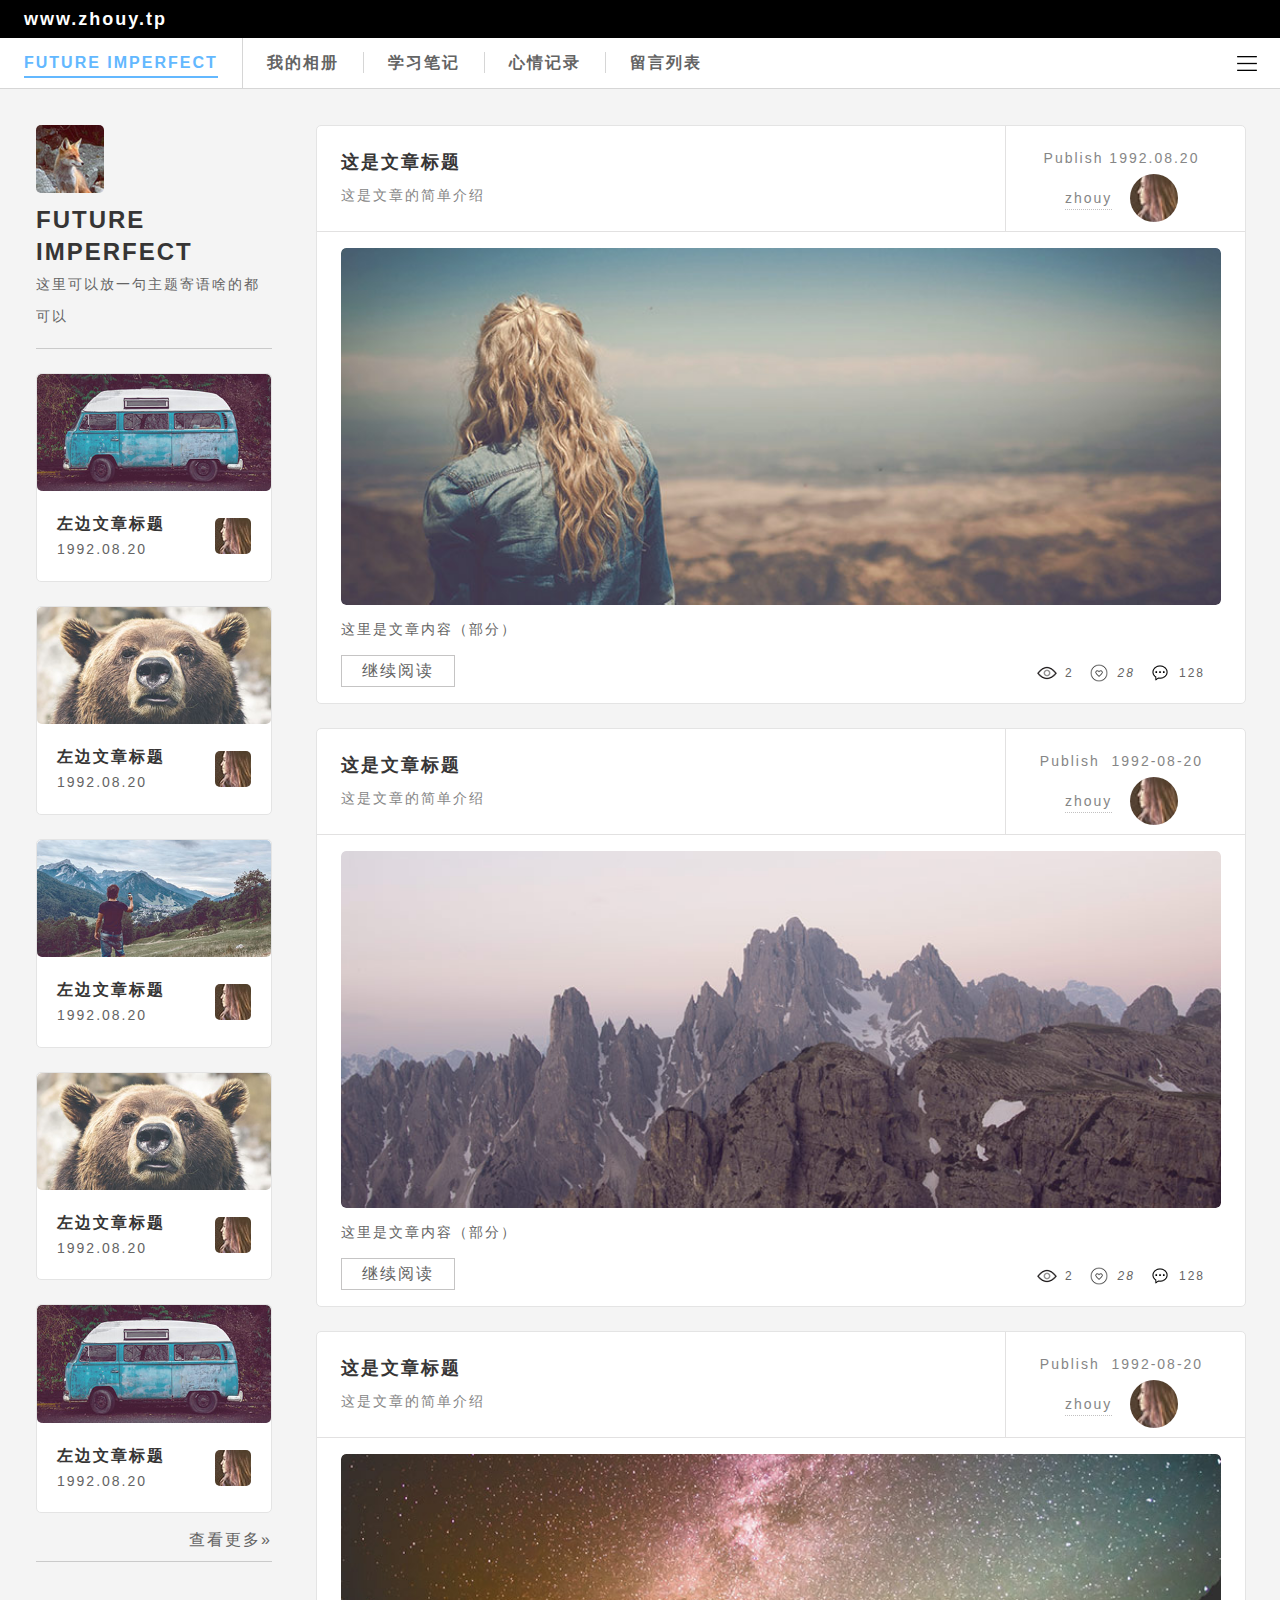
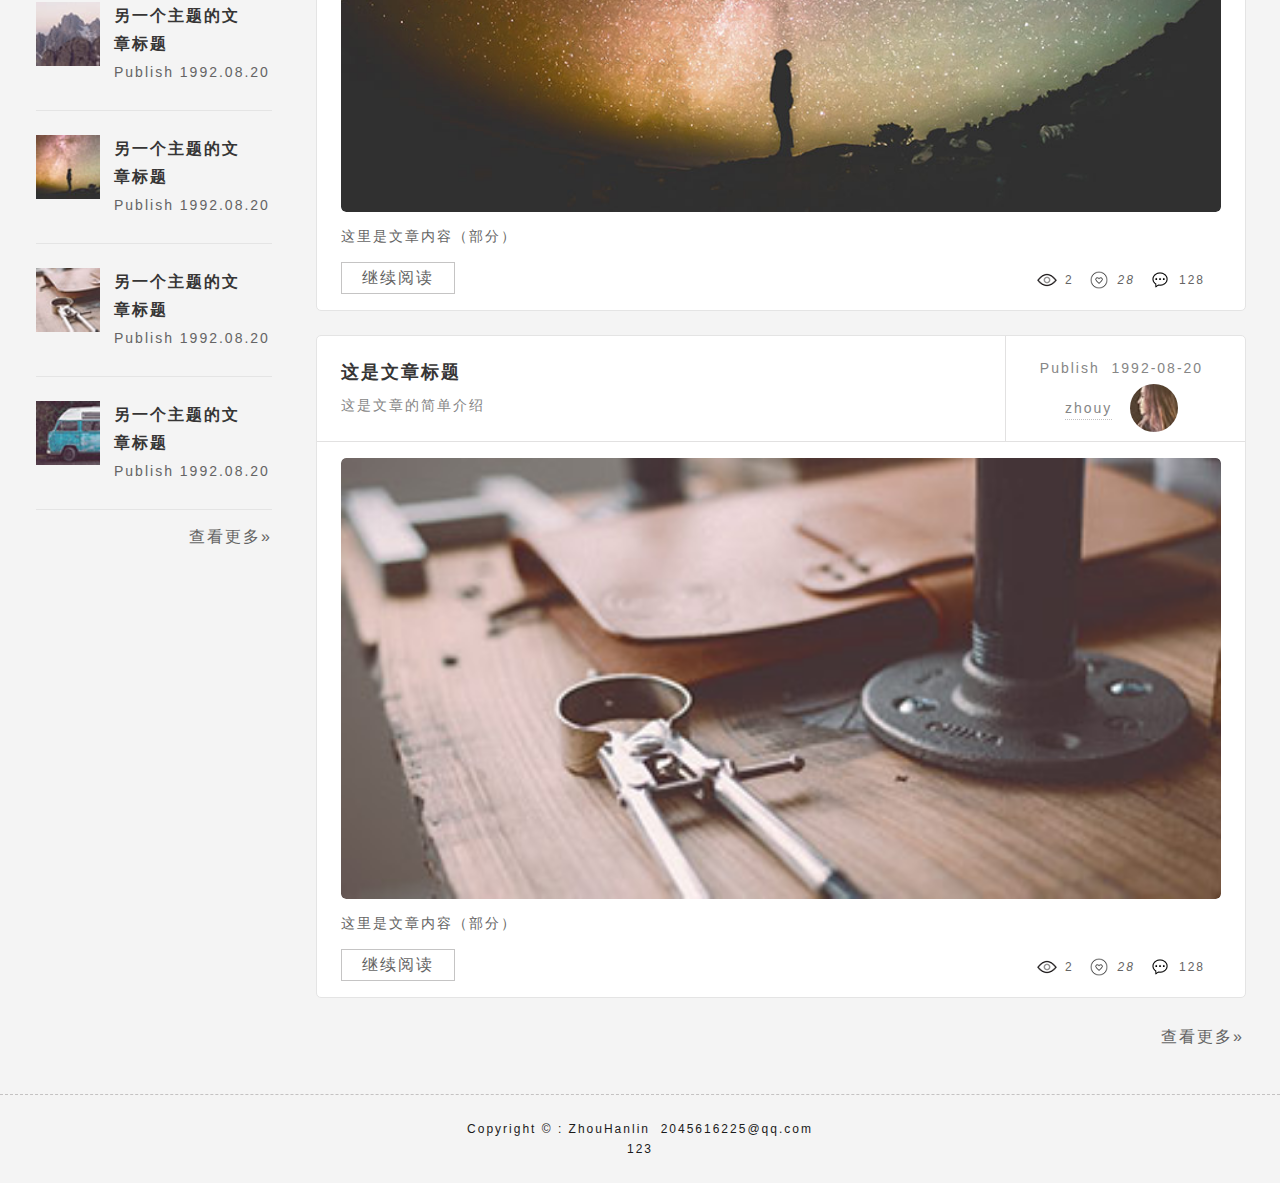
<file: index.html>
<!DOCTYPE HTML>
<html lang="zh">
    <head>
        <meta charset="utf-8">
        <meta name="viewport" content="width=device-width, initial-scale=1.0, maximum-scale=1.0, user-scalable=0">
        <meta name="apple-mobile-web-app-capable" content="yes" />
        <meta name="format-detection"content="telephone=no" />
        <title>Future Imperfect</title>
        <!-- <link rel="stylesheet" media="screen and (min-width:450px)" href="css/c1.css"/>  示例 -->
        <link rel="stylesheet" href="./css/reset.css" type="text/css">
        <link rel="stylesheet" href="./css/main_shared.css" type="text/css">
        <link rel="stylesheet" href="./css/index.css" type="text/css">
        <link rel="stylesheet" href="./css/main_article.css" type="text/css">
        <link rel="stylesheet" href="./css/left_style.css" type="text/css">
        <script src="./js/index.js"></script>
    </head>
    <body>
        <div class="top">www.zhouy.tp</div>
        <div class="head">
            <ul id="menu">
                <div><li class="curr"><a href="index.html">FUTURE IMPERFECT</a><i></i></li></div>
                <li class="hide"><a href="https://aspurple.github.io/dear/" class="line" target="_blank">我的相册</a><i></i></li>
                <li class="hide"><a href="note_list.html" class="line">学习笔记</a><i></i></li>
                <li class="hide"><a href="#" class="line">心情记录</a><i></i></li>
                <li class="hide"><a href="message.html">留言列表</a><i></i></li>
            </ul>
            <div class="search">
                <span id="s_img" class="side_search"><input type="text" id="s_ipt" placeholder="Search"></span>
                <span class="side_menu" id="side_menu"></span>
            </div>
        </div>

        <div class="wrap">
            <div class="main">
                <!-- 以下是主页的独立部分 -->
                <div class="main_left">
                    <div class="left_head">
                        <a href="#"><img src="./asset/images/logo.jpg" alt="Logo"></a>
                        <h2>FUTURE IMPERFECT</h2>
                        <span>这里可以放一句主题寄语啥的都可以</span>
                    </div>
                    <!-- 左上 Article 容器 -->
                    <div class="l_article">
                        <!-- 左上 Article 开始 -->
                        <div class="la_big">
                            <a href="#"><img src="./asset/images/pic05.jpg" alt="Article Image" class="a_img"></a>
                            <h4>
                                <a href="#" class="la_big_title">左边文章标题</a><br>
                                <span class="la_big_date">1992.08.20</span>
                                <img src="./asset/images/avatar.jpg" alt="Avatar" width="36px" height="36px">
                            </h4>
                        </div>
                        <!-- 左上 Article 开始 -->
                        <div class="la_big">
                            <a href="#"><img src="./asset/images/pic06.jpg" alt="Article Image" class="a_img"></a>
                            <h4>
                                <a href="#" class="la_big_title">左边文章标题</a><br>
                                <span class="la_big_date">1992.08.20</span>
                                <img src="./asset/images/avatar.jpg" alt="Avatar" width="36px" height="36px">
                            </h4>
                        </div>
                        <!-- 左上 Article 开始 -->
                        <div class="la_big">
                            <a href="#"><img src="./asset/images/pic07.jpg" alt="Article Image" class="a_img"></a>
                            <h4>
                                <a href="#" class="la_big_title">左边文章标题</a><br>
                                <span class="la_big_date">1992.08.20</span>
                                <img src="./asset/images/avatar.jpg" alt="Avatar" width="36px" height="36px">
                            </h4>
                        </div>
                        <!-- 左上 Article 开始 -->
                        <div class="la_big">
                            <a href="#"><img src="./asset/images/pic06.jpg" alt="Article Image" class="a_img"></a>
                            <h4>
                                <a href="#" class="la_big_title">左边文章标题</a><br>
                                <span class="la_big_date">1992.08.20</span>
                                <img src="./asset/images/avatar.jpg" alt="Avatar" width="36px" height="36px">
                            </h4>
                        </div>
                        <!-- 左上 Article 开始 -->
                        <div class="la_big">
                            <a href="#"><img src="./asset/images/pic05.jpg" alt="Article Image" class="a_img"></a>
                            <h4>
                                <a href="#" class="la_big_title">左边文章标题</a><br>
                                <span class="la_big_date">1992.08.20</span>
                                <img src="./asset/images/avatar.jpg" alt="Avatar" width="36px" height="36px">
                            </h4>
                        </div>
                        <a href="note_list.html" class="read_more">查看更多»</a>
                    </div>
                    <!-- 左下 Article 容器 -->
                    <div class="l_article l_small">
                        <!-- 左下 Article 开始 -->
                        <div class="la_small">
                            <a href="#"><img src="./asset/images/pic08.jpg" alt=""></a>
                            <a href="#" class="la_small_title">另一个主题的文章标题</a>
                            <span class="la_small_date">Publish<i>&nbsp;</i>1992.08.20</span>
                        </div>
                        <!-- 左下 Article 开始 -->
                        <div class="la_small">
                            <a href="#"><img src="./asset/images/pic09.jpg" alt=""></a>
                            <a href="#" class="la_small_title">另一个主题的文章标题</a>
                            <span class="la_small_date">Publish<i>&nbsp;</i>1992.08.20</span>
                        </div>
                        <!-- 左下 Article 开始 -->
                        <div class="la_small">
                            <a href="#"><img src="./asset/images/pic10.jpg" alt=""></a>
                            <a href="#" class="la_small_title">另一个主题的文章标题</a>
                            <span class="la_small_date">Publish<i>&nbsp;</i>1992.08.20</span>
                        </div>
                        <!-- 左下 Article 开始 -->
                        <div class="la_small">
                            <a href="#"><img src="./asset/images/pic11.jpg" alt=""></a>
                            <a href="#" class="la_small_title">另一个主题的文章标题</a>
                            <span class="la_small_date">Publish<i>&nbsp;</i>1992.08.20</span>
                        </div>
                        <a href="note_list.html" class="read_more">查看更多»</a>
                    </div>
                </div>

                <div class="main_right" id="rightArticle">
                    <!-- Article开始 -->
                    <div class="r_article">
                        <h2><a href="#" class="ra_title">这是文章标题</a><br><span class="intro">这是文章的简单介绍</span>
                            <div class="author">
                                <span class="date">Publish<i>&nbsp;</i>1992.08.20</span><br>
                                <a href="javascript:void(0)">
                                    <span class="name">zhouy</span>&nbsp;&nbsp;
                                    <img src="./asset/images/avatar.jpg" alt="" width="48px" height="48px">
                                </a>
                            </div>
                        </h2>
                        <div class="ra_detail">
                            <a href="#"><img src="./asset/images/pic01.jpg" alt="" class="a_img"></a>
                            <div class="cont">这里是文章内容（部分）</div>
                            <div class="ra_operation">
                                <a href="#" class="read">继续阅读</a>
                                <ul>
                                        <a href="javascript:void(0)" class="readed">2<i></i></a>
                                        <a href="javascript:void(0)" class="like"><i>28</i></a>
                                        <a href="javascript:void(0)" class="discuss">128<i></i></a>
                                </ul>
                            </div>
                        </div>
                    </div>
                    <!-- Article结束 -->
                    <!-- Article开始 -->
                    <div class="r_article">
                            <h2><a href="#" class="ra_title">这是文章标题</a><br><span class="intro">这是文章的简单介绍</span>
                                <div class="author">
                                    <span class="date">Publish<i>&nbsp;&nbsp;</i>1992-08-20</span><br>
                                    <a href="javascript:void(0)">
                                        <span class="name">zhouy</span>&nbsp;&nbsp;
                                        <img src="./asset/images/avatar.jpg" alt="" width="48px" height="48px">
                                    </a>
                                </div>
                            </h2>
                            <div class="ra_detail">
                                <a href="#"><img src="./asset/images/pic02.jpg" alt="" class="a_img"></a>
                                <div class="cont">这里是文章内容（部分）</div>
                                <div class="ra_operation">
                                    <a href="#" class="read">继续阅读</a>
                                    <ul>
                                            <a href="javascript:void(0)" class="readed">2<i></i></a>
                                            <a href="javascript:void(0)" class="like"><i>28</i></a>
                                            <a href="javascript:void(0)" class="discuss">128<i></i></a>
                                    </ul>
                                </div>
                            </div>
                        </div>
                        <!-- Article结束 -->
                    <!-- Article开始 -->
                    <div class="r_article">
                            <h2><a href="#" class="ra_title">这是文章标题</a><br><span class="intro">这是文章的简单介绍</span>
                                <div class="author">
                                    <span class="date">Publish<i>&nbsp;&nbsp;</i>1992-08-20</span><br>
                                    <a href="javascript:void(0)">
                                        <span class="name">zhouy</span>&nbsp;&nbsp;
                                        <img src="./asset/images/avatar.jpg" alt="" width="48px" height="48px">
                                    </a>
                                </div>
                            </h2>
                            <div class="ra_detail">
                                <a href="#"><img src="./asset/images/pic03.jpg" alt="" class="a_img"></a>
                                <div class="cont">这里是文章内容（部分）</div>
                                <div class="ra_operation">
                                    <a href="#" class="read">继续阅读</a>
                                    <ul>
                                            <a href="javascript:void(0)" class="readed">2<i></i></a>
                                            <a href="javascript:void(0)" class="like"><i>28</i></a>
                                            <a href="javascript:void(0)" class="discuss">128<i></i></a>
                                    </ul>
                                </div>
                            </div>
                        </div>
                        <!-- Article结束 -->
                    <!-- Article开始 -->
                    <div class="r_article">
                            <h2><a href="#" class="ra_title">这是文章标题</a><br><span class="intro">这是文章的简单介绍</span>
                                <div class="author">
                                    <span class="date">Publish<i>&nbsp;&nbsp;</i>1992-08-20</span><br>
                                    <a href="javascript:void(0)">
                                        <span class="name">zhouy</span>&nbsp;&nbsp;
                                        <img src="./asset/images/avatar.jpg" alt="" width="48px" height="48px">
                                    </a>
                                </div>
                            </h2>
                            <div class="ra_detail">
                                <a href="#"><img src="./asset/images/pic04.jpg" alt="" class="a_img"></a>
                                <div class="cont">这里是文章内容（部分）</div>
                                <div class="ra_operation">
                                    <a href="#" class="read">继续阅读</a>
                                    <ul>
                                        <a href="javascript:void(0)" class="readed">2<i></i></a>
                                        <a href="javascript:void(0)" class="like"><i>28</i></a>
                                        <a href="javascript:void(0)" class="discuss">128<i></i></a>
                                    </ul>
                                </div>
                            </div>
                        </div>
                        <!-- Article结束 -->
                    <a href="note_list.html" class="read_more">查看更多»</a>
                </div>
                <!-- 主页独立部分结束 -->
            </div>
        </div>

        <div class="footer">
            <div class="inner">
                Copyright © : ZhouHanlin&nbsp;&nbsp;2045616225@qq.com<br>
                123
            </div>
        </div>

        <div class="side_wrap" id="side_wrap"></div>
        <div class="side" id="side">
            <span class="side_search"><input type="text" id="side_ipt" placeholder="Search"></span>
            <ul>
                <a href="#"><li class="side_line">我的相册<br><br><span>这里是简介</span></li></a>
                <a href="#"><li class="side_line">我的文章<br><br><span>这里是简介</span></li></a>
                <a href="#"><li class="side_line">我的记录<br><br><span>这里是简介</span></li></a>
                <a href="#"><li>给我留言<br><br><span>这里是简介</span></li></a>
            </ul>
            <a href="#" id="manage">登陆后台</a>
        </div>

    </body>
</html>
</file>
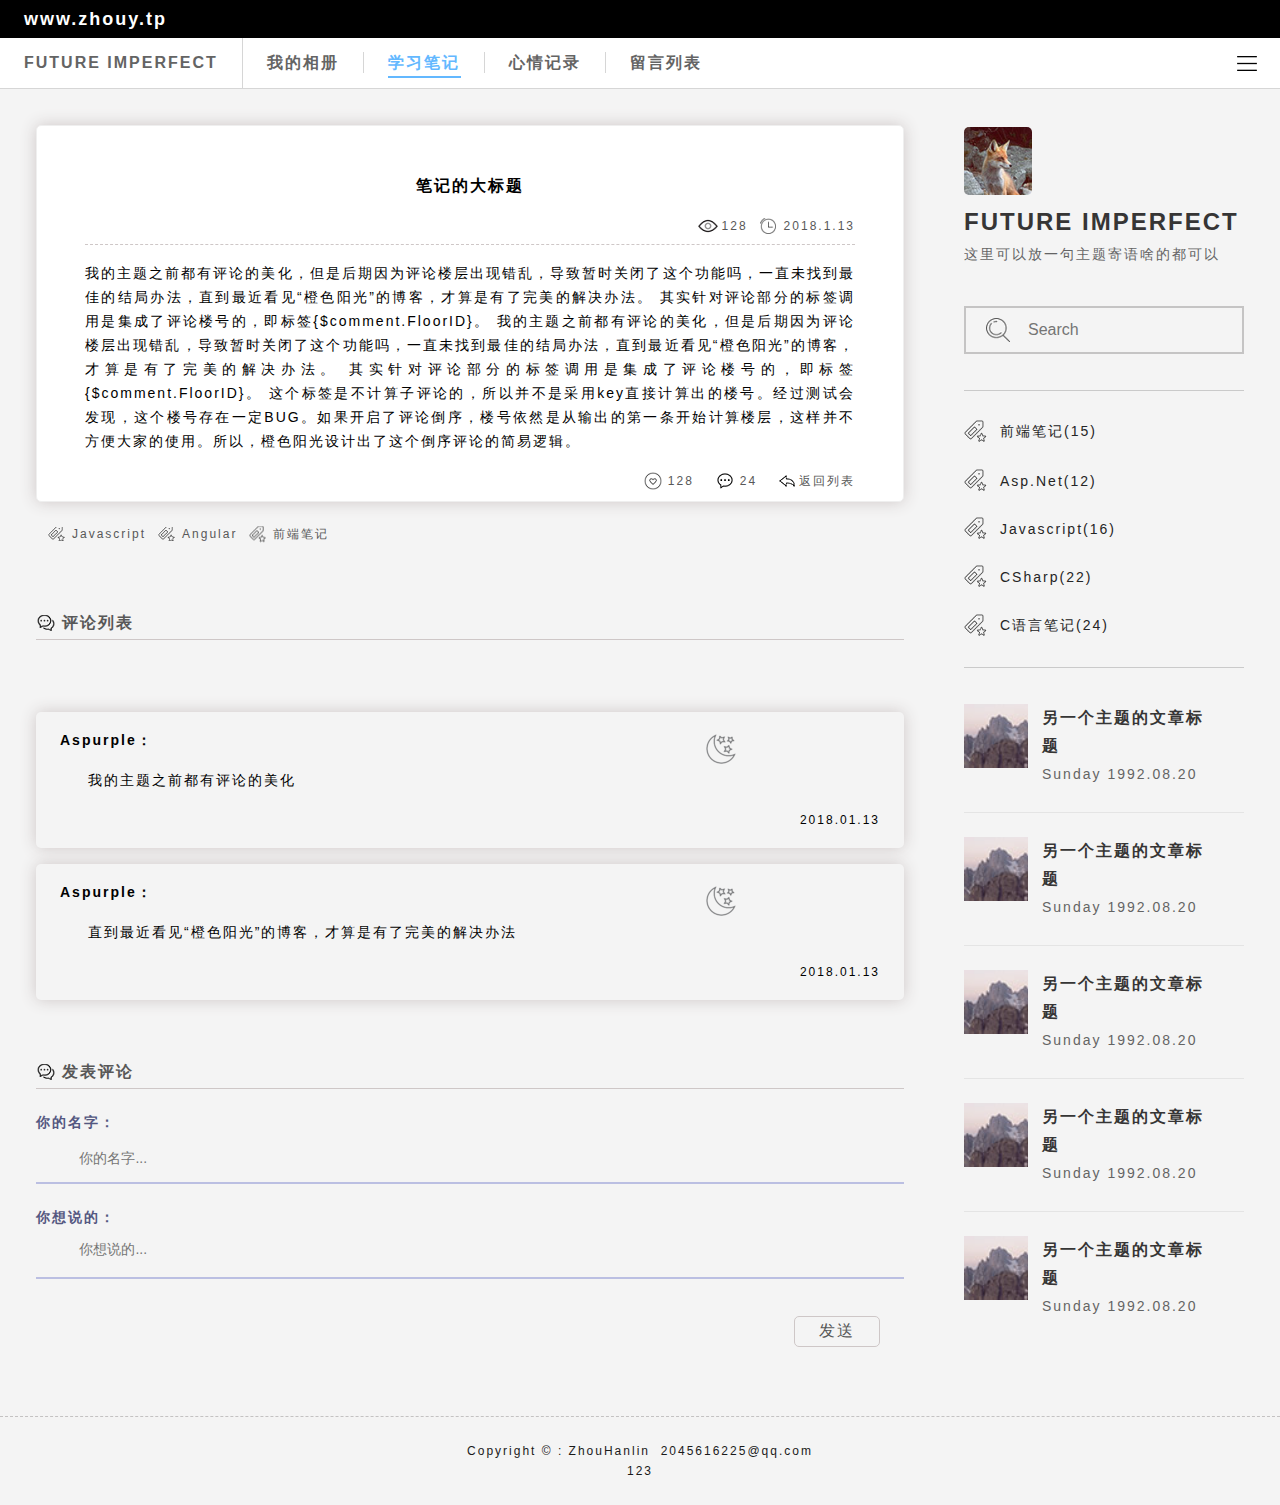
<file: detail.html>
<!DOCTYPE HTML>
<html lang="zh">
    <head>
        <meta charset="utf-8">
        <meta name="viewport" content="width=device-width, initial-scale=1.0, maximum-scale=1.0, user-scalable=0">
        <meta name="apple-mobile-web-app-capable" content="yes" />
        <meta name="format-detection"content="telephone=no" />
        <title>笔记详情</title>
        <link rel="stylesheet" href="./css/reset.css" type="text/css">
        <link rel="stylesheet" href="./css/main_shared.css" type="text/css">
        <script src="./js/index.js"></script>
    </head>
    <body>
        <div class="top">www.zhouy.tp</div>
        <div class="head">
            <ul id="menu">
                <div><li><a href="index.html">FUTURE IMPERFECT</a><i></i></li></div>
                <li class="hide"><a href="https://aspurple.github.io/dear/" class="line" target="_blank">我的相册</a><i></i></li>
                <li class="hide curr"><a href="note_list.html" class="line">学习笔记</a><i></i></li>
                <li class="hide"><a href="#" class="line">心情记录</a><i></i></li>
                <li class="hide"><a href="message.html">留言列表</a><i></i></li>
            </ul>
            <div class="search">
                <span id="s_img" class="side_search"><input type="text" id="s_ipt" placeholder="Search"></span>
                <span class="side_menu" id="side_menu"></span>
            </div>
        </div>

        <div class="wrap">
            <div class="main">
                    <!-- 以下是一个需要独立出来的部分 -->
                    <link rel="stylesheet" href="./css/list_shared.css">
                    <div class="right">
                        <div class="right_head">
                            <a href="#"><img src="./asset/images/logo.jpg" alt="Logo"></a>
                            <h2>FUTURE IMPERFECT</h2>
                            <span>这里可以放一句主题寄语啥的都可以</span>
                        </div>
                        <span class="l_search"><input type="text" id="side_ipt" placeholder="Search"></span>
                        <div class="r_list tag">                                
                            <ul>
                                <li><a href="#">前端笔记(15)</a></li>
                                <li><a href="#">Asp.Net(12)</a></li>
                                <li><a href="#">Javascript(16)</a></li>
                                <li><a href="#">CSharp(22)</a></li>
                                <li><a href="#">C语言笔记(24)</a></li>
                            </ul>
                        </div>
                        <div class="r_list r_article">
                            <!-- 左下 Article 开始 -->
                            <div class="r_item">
                                <a href="#"><img src="./asset/images/pic08.jpg" alt=""></a>
                                <a href="#" class="r_item_title">另一个主题的文章标题</a>
                                <span class="r_item_date">Sunday<i>&nbsp;</i>1992.08.20</span>
                            </div>
                            <!-- 左下 Article 结束 -->
                        </div>
                        <!-- 以下脚本用于添加 r_article 里的 Article -->
                        <script>
                            var list = document.getElementsByClassName("r_article")[0];
                            var cont = list.innerHTML;
                            for(var i=0;i<4;i++){
                                list.innerHTML+=cont;
                            }
                        </script>
                    </div>
                
                    <div class="left">
                        <link rel="stylesheet" href="./css/detail.css">
                        <div class="detail">
                            <div class="operation">
                                <a href="#" class="like" title="喜欢">128</a>
                                <a href="#" class="discuss" title="评论">24</a>
                                <a href="note_list.html" class="back" title="返回列表">返回列表</a>
                            </div>
                            <h4>笔记的大标题</h4>
                            <p id="descrip"><span class="readed">128</span><span class="time">2018.1.13</span></p>
                            <div id="cont">
                                我的主题之前都有评论的美化，但是后期因为评论楼层出现错乱，导致暂时关闭了这个功能吗，一直未找到最佳的结局办法，直到最近看见“橙色阳光”的博客，才算是有了完美的解决办法。
                                其实针对评论部分的标签调用是集成了评论楼号的，即标签{$comment.FloorID}。
                                我的主题之前都有评论的美化，但是后期因为评论楼层出现错乱，导致暂时关闭了这个功能吗，一直未找到最佳的结局办法，直到最近看见“橙色阳光”的博客，才算是有了完美的解决办法。
                                其实针对评论部分的标签调用是集成了评论楼号的，即标签{$comment.FloorID}。
这个标签是不计算子评论的，所以并不是采用key直接计算出的楼号。经过测试会发现，这个楼号存在一定BUG。如果开启了评论倒序，楼号依然是从输出的第一条开始计算楼层，这样并不方便大家的使用。所以，橙色阳光设计出了这个倒序评论的简易逻辑。
                            </div>
                        </div>
                        <span id="tags"><span class="tag">Javascript</span><span class="tag">Angular</span><span class="tag">前端笔记</span></span>
                        <div class="dis">
                            <h4><span>评论列表</span></h4>
                        </div>
                        <div class="null" style="display: none">还没有人评论过~</div>
                        <ul class="dislist">
                            <li class="disitem"><p class="disname">Aspurple<span>：</span></p><p class="discont">我的主题之前都有评论的美化</p><p class="distime">2018.01.13</p></li>
                            <li class="disitem"><p class="disname">Aspurple<span>：</span></p><p class="discont">直到最近看见“橙色阳光”的博客，才算是有了完美的解决办法</p><p class="distime">2018.01.13</p></li>
                        </ul>
                        <div class="send">
                            <h4><span>发表评论</span></h4>
                            <div class="sendbox"><label for="username">你的名字：</label><input type="text" id="username" placeholder="你的名字..."></div>
                            <div class="sendbox content"><label for="content">你想说的：</label><textarea type="text" id="content" placeholder="你想说的..."></textarea></div>
                        </div>
                        <a href="javascript:void(0)" class="sendbtn">发送</a>
                    </div>
                    <!-- 独立部分结束 -->
            </div>
        </div>
        <div class="footer">
            <div class="inner">
                Copyright © : ZhouHanlin&nbsp;&nbsp;2045616225@qq.com<br>
                123
            </div>
        </div>

        <div class="side_wrap" id="side_wrap"></div>
        <div class="side" id="side">
            <span class="side_search"><input type="text" id="side_ipt" placeholder="Search"></span>
            <ul>
                <a href="#"><li class="side_line">我的相册<br><br><span>这里是简介</span></li></a>
                <a href="#"><li class="side_line">我的文章<br><br><span>这里是简介</span></li></a>
                <a href="#"><li class="side_line">我的记录<br><br><span>这里是简介</span></li></a>
                <a href="#"><li>给我留言<br><br><span>这里是简介</span></li></a>
            </ul>
            <a href="#" id="manage">登陆后台</a>
        </div>
    </body>
</html>
</file>
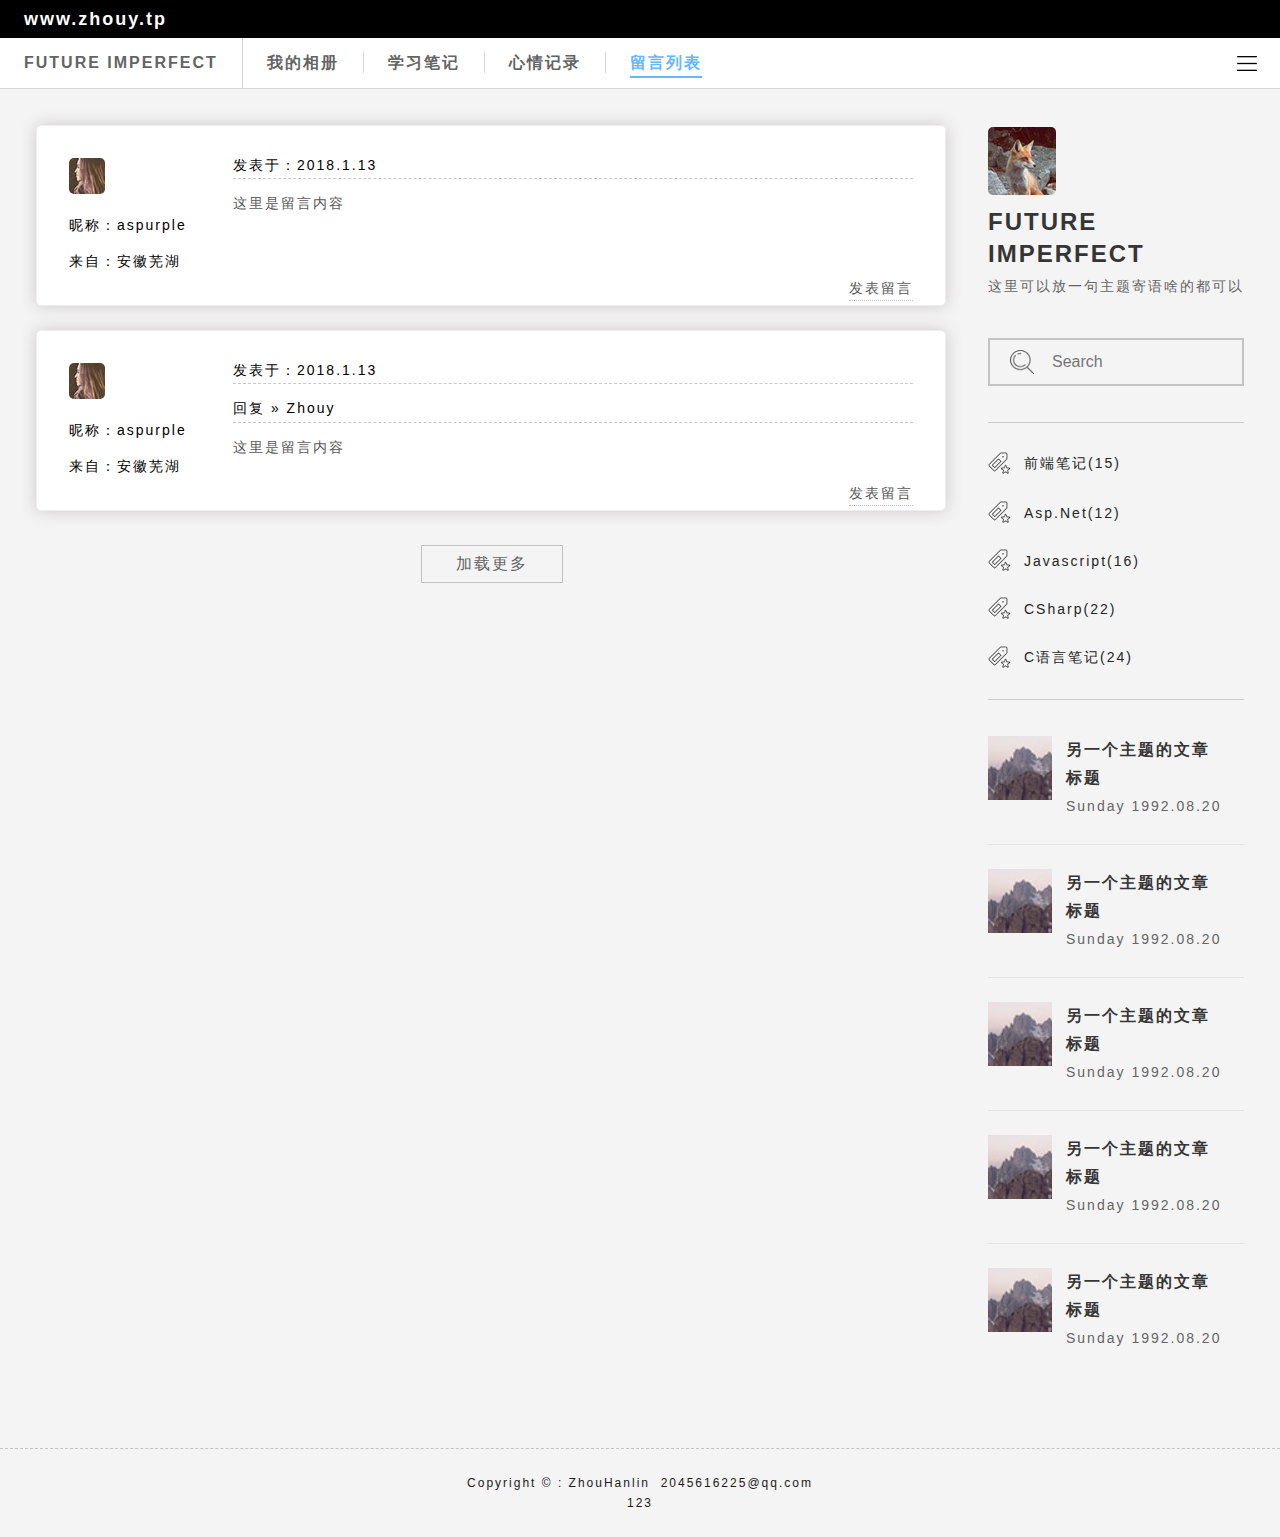
<file: message.html>
<!DOCTYPE HTML>
<html lang="zh">
    <head>
        <meta charset="utf-8">
        <meta name="viewport" content="width=device-width, initial-scale=1.0, maximum-scale=1.0, user-scalable=0">
        <meta name="apple-mobile-web-app-capable" content="yes" />
        <meta name="format-detection"content="telephone=no" />
        <title>给我留言</title>
        <link rel="stylesheet" href="./css/reset.css" type="text/css">
        <link rel="stylesheet" href="./css/main_shared.css" type="text/css">
        <script src="./js/index.js"></script>
    </head>
    <body>
        <div class="top">www.zhouy.tp</div>
        <div class="head">
            <ul id="menu">
                <div><li><a href="index.html">FUTURE IMPERFECT</a><i></i></li></div>
                <li class="hide"><a href="https://aspurple.github.io/dear/" class="line" target="_blank">我的相册</a><i></i></li>
                <li class="hide"><a href="note_list.html" class="line">学习笔记</a><i></i></li>
                <li class="hide"><a href="#" class="line">心情记录</a><i></i></li>
                <li class="hide curr"><a href="message.html">留言列表</a><i></i></li>
            </ul>
            <div class="search">
                <span id="s_img" class="side_search"><input type="text" id="s_ipt" placeholder="Search"></span>
                <span class="side_menu" id="side_menu"></span>
            </div>
        </div>

        <div class="wrap">
            <div class="main">
                    <!-- 以下是一个需要独立出来的部分 -->
                    <link rel="stylesheet" href="./css/list_shared.css">
                    <div class="right">
                        <div class="right_head">
                            <a href="#"><img src="./asset/images/logo.jpg" alt="Logo"></a>
                            <h2>FUTURE IMPERFECT</h2>
                            <span>这里可以放一句主题寄语啥的都可以</span>
                        </div>
                        <span class="l_search"><input type="text" id="side_ipt" placeholder="Search"></span>
                        <div class="r_list tag">                                
                            <ul>
                                <li><a href="#">前端笔记(15)</a></li>
                                <li><a href="#">Asp.Net(12)</a></li>
                                <li><a href="#">Javascript(16)</a></li>
                                <li><a href="#">CSharp(22)</a></li>
                                <li><a href="#">C语言笔记(24)</a></li>
                            </ul>
                        </div>
                        <div class="r_list r_article">
                            <!-- 左下 Article 开始 -->
                            <div class="r_item">
                                <a href="#"><img src="./asset/images/pic08.jpg" alt=""></a>
                                <a href="#" class="r_item_title">另一个主题的文章标题</a>
                                <span class="r_item_date">Sunday<i>&nbsp;</i>1992.08.20</span>
                            </div>
                            <!-- 左下 Article 结束 -->
                        </div>
                        <!-- 以下脚本用于添加 r_article 里的 Article -->
                        <script>
                            var list = document.getElementsByClassName("r_article")[0];
                            var cont = list.innerHTML;
                            for(var i=0;i<4;i++){
                                list.innerHTML+=cont;
                            }
                        </script>
                    </div>
                
                    <div class="left">
                        <a href="javascript:void(0)" id="load">加载更多</a>
                        <!-- 以下内容在不同模块页面进行替换，当前为给我留言模块 -->
                        <link rel="stylesheet" href="./css/message.css">
                        <div class="msg">
                                <a href="javascript:void(0)">发表留言</a>
                                <div class="user">
                                    <img src="./asset/images/avatar.jpg" alt="">
                                    <p class="username"><span class="label">昵称：</span><span>aspurple</span></p>
                                    <p class="address" ><span class="label">来自：</span><span>安徽芜湖</span></p>
                                </div>
                                <div class="msg_cont">
                                    <p class="time"><span class="label">发表于：</span><span>2018.1.13</span></p>
                                    <p class="refer" style="display:none;"><span class="label">回复&nbsp;»&nbsp;</span><span>Zhouy</span></p>
                                    <div class="msgbox">
                                        这里是留言内容
                                    </div>
                                </div>
                        </div>

                        <div class="msg">
                            <a href="javascript:void(0)">发表留言</a>
                            <div class="user">
                                <img src="./asset/images/avatar.jpg" alt="">
                                <p class="username"><span class="label">昵称：</span><span>aspurple</span></p>
                                <p class="address" ><span class="label">来自：</span><span>安徽芜湖</span></p>
                            </div>
                            <div class="msg_cont">
                                <p class="time"><span class="label">发表于：</span><span>2018.1.13</span></p>
                                <p class="refer"><span class="label">回复&nbsp;»&nbsp;</span><span>Zhouy</span></p>
                                <div class="msgbox">
                                    这里是留言内容
                                </div>
                            </div>
                        </div>
                        <!-- 替换部分结束 -->
                    </div>
                    <!-- 独立部分结束 -->
            </div>
        </div>
        <div class="footer">
            <div class="inner">
                Copyright © : ZhouHanlin&nbsp;&nbsp;2045616225@qq.com<br>
                123
            </div>
        </div>

        <div class="side_wrap" id="side_wrap"></div>
        <div class="side" id="side">
            <span class="side_search"><input type="text" id="side_ipt" placeholder="Search"></span>
            <ul>
                <a href="#"><li class="side_line">我的相册<br><br><span>这里是简介</span></li></a>
                <a href="#"><li class="side_line">我的文章<br><br><span>这里是简介</span></li></a>
                <a href="#"><li class="side_line">我的记录<br><br><span>这里是简介</span></li></a>
                <a href="#"><li>给我留言<br><br><span>这里是简介</span></li></a>
            </ul>
            <a href="#" id="manage">登陆后台</a>
        </div>

    </body>
</html>
</file>
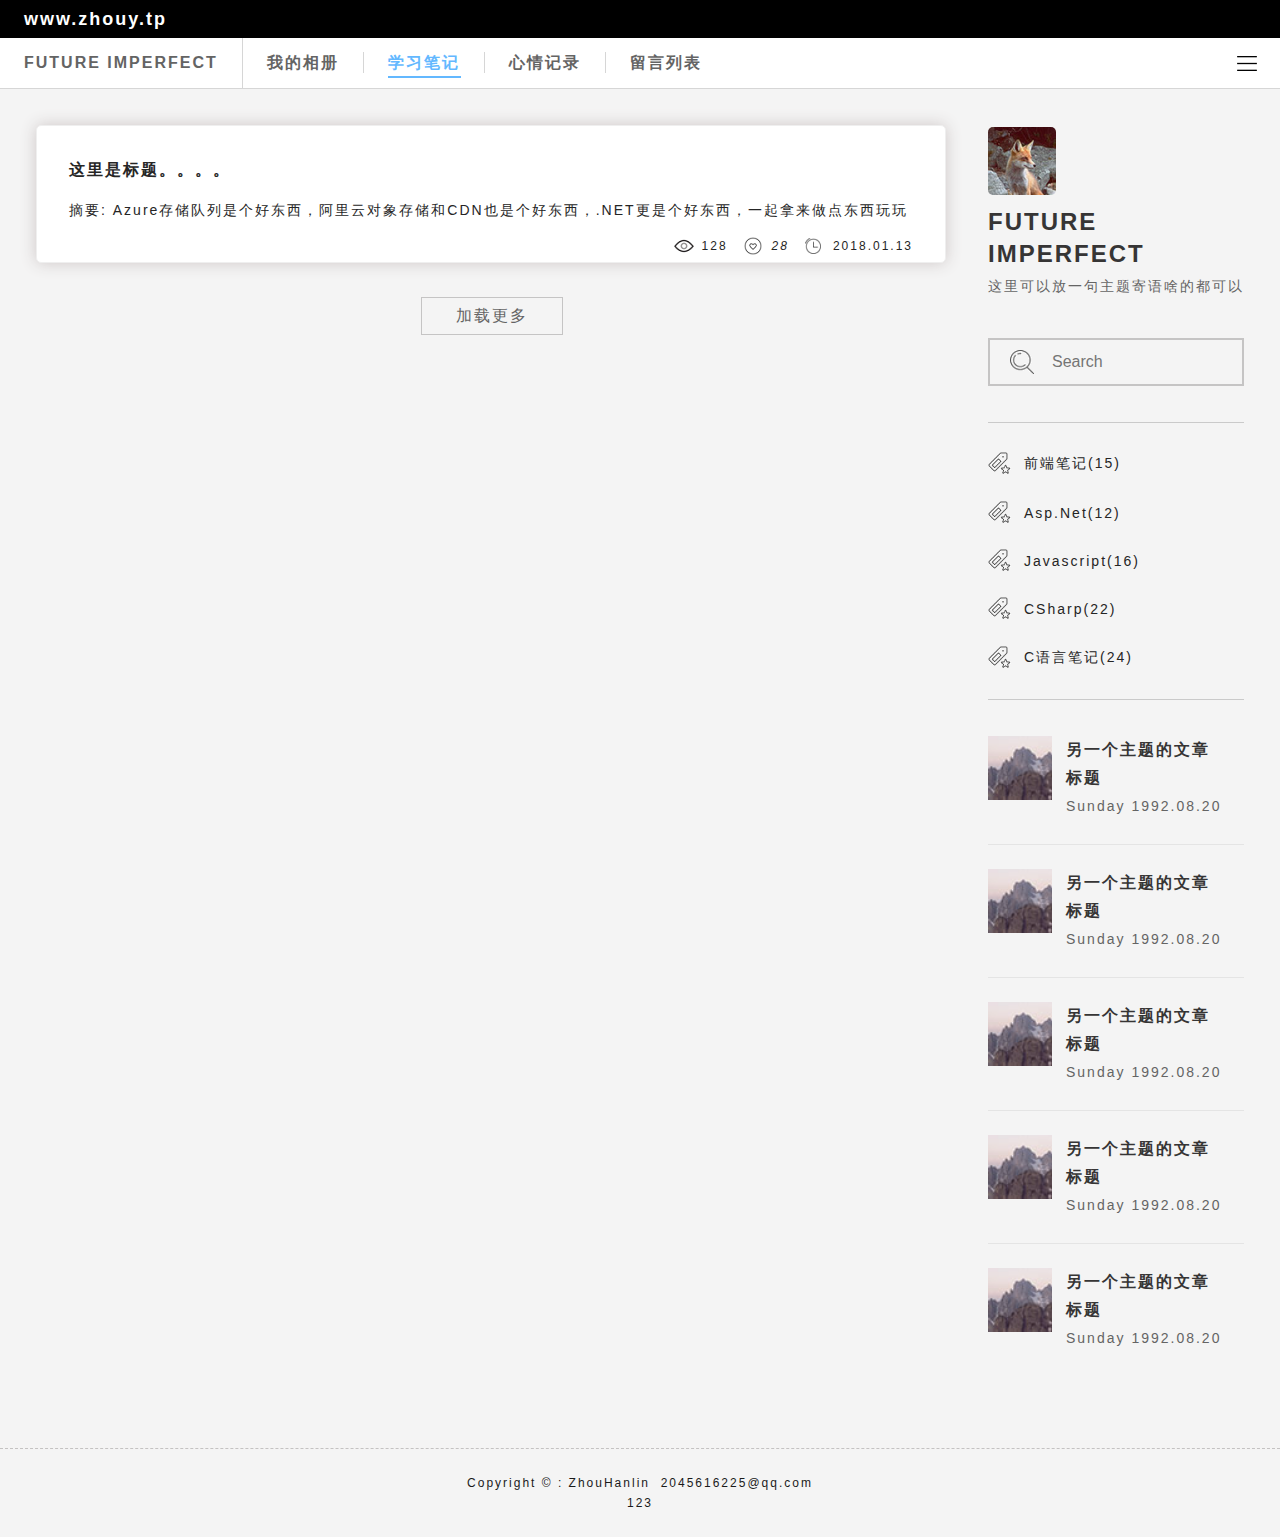
<file: note_list.html>
<!DOCTYPE HTML>
<html lang="zh">
    <head>
        <meta charset="utf-8">
        <meta name="viewport" content="width=device-width, initial-scale=1.0, maximum-scale=1.0, user-scalable=0">
        <meta name="apple-mobile-web-app-capable" content="yes" />
        <meta name="format-detection"content="telephone=no" />
        <title>学习笔记</title>
        <link rel="stylesheet" href="./css/reset.css" type="text/css">
        <link rel="stylesheet" href="./css/main_shared.css" type="text/css">
        <script src="./js/index.js"></script>
    </head>
    <body>
        <div class="top">www.zhouy.tp</div>
        <div class="head">
            <ul id="menu">
                <div><li><a href="index.html">FUTURE IMPERFECT</a><i></i></li></div>
                <li class="hide"><a href="https://aspurple.github.io/dear/" class="line" target="_blank">我的相册</a><i></i></li>
                <li class="hide curr"><a href="note_list.html" class="line">学习笔记</a><i></i></li>
                <li class="hide"><a href="#" class="line">心情记录</a><i></i></li>
                <li class="hide"><a href="message.html">留言列表</a><i></i></li>
            </ul>
            <div class="search">
                <span id="s_img" class="side_search"><input type="text" id="s_ipt" placeholder="Search"></span>
                <span class="side_menu" id="side_menu"></span>
            </div>
        </div>

        <div class="wrap">
            <div class="main">
                    <!-- 以下是一个需要独立出来的部分 -->
                    <link rel="stylesheet" href="./css/list_shared.css">
                    <div class="right">
                        <div class="right_head">
                            <a href="#"><img src="./asset/images/logo.jpg" alt="Logo"></a>
                            <h2>FUTURE IMPERFECT</h2>
                            <span>这里可以放一句主题寄语啥的都可以</span>
                        </div>
                        <span class="l_search"><input type="text" id="side_ipt" placeholder="Search"></span>
                        <div class="r_list tag">                                
                            <ul>
                                <li><a href="#">前端笔记(15)</a></li>
                                <li><a href="#">Asp.Net(12)</a></li>
                                <li><a href="#">Javascript(16)</a></li>
                                <li><a href="#">CSharp(22)</a></li>
                                <li><a href="#">C语言笔记(24)</a></li>
                            </ul>
                        </div>
                        <div class="r_list r_article">
                            <!-- 左下 Article 开始 -->
                            <div class="r_item">
                                <a href="#"><img src="./asset/images/pic08.jpg" alt=""></a>
                                <a href="#" class="r_item_title">另一个主题的文章标题</a>
                                <span class="r_item_date">Sunday<i>&nbsp;</i>1992.08.20</span>
                            </div>
                            <!-- 左下 Article 结束 -->
                        </div>                        
                        <!-- 以下脚本用于添加 r_article 里的 Article -->
                        <script>
                            var list = document.getElementsByClassName("r_article")[0];
                            var cont = list.innerHTML;
                            for(var i=0;i<4;i++){
                                list.innerHTML+=cont;
                            }
                        </script>
                    </div>
                
                    <div class="left">
                        <a href="javascript:void(0)" id="load">加载更多</a>
                        <!-- 以下内容在不同模块页面进行替换，当前为学习笔记模块 -->
                        <link rel="stylesheet" href="./css/note_list.css">
                        <!-- note开始 -->
                        <a href="detail.html"><div class="note">
                            <h4>这里是标题。。。。</h4>
                            <p>摘要: Azure存储队列是个好东西，阿里云对象存储和CDN也是个好东西，.NET更是个好东西，一起拿来做点东西玩玩</p>
                            <div class="stat">
                                <span class="time">2018.01.13<i></i></span>
                                <span class="like"><i>28</i></span>
                                <span class="readed">128<i></i></span>
                            </div>
                        </div></a>
                        <!-- note结束 -->
                        <!-- 替换部分结束 -->
                    </div>
                    <!-- 独立部分结束 -->
            </div>
        </div>

        <div class="footer">
            <div class="inner">
                Copyright © : ZhouHanlin&nbsp;&nbsp;2045616225@qq.com<br>
                123
            </div>
        </div>

        <div class="side_wrap" id="side_wrap"></div>
        <div class="side" id="side">
            <span class="side_search"><input type="text" id="side_ipt" placeholder="Search"></span>
            <ul>
                <a href="#"><li class="side_line">我的相册<br><br><span>这里是简介</span></li></a>
                <a href="#"><li class="side_line">我的文章<br><br><span>这里是简介</span></li></a>
                <a href="#"><li class="side_line">我的记录<br><br><span>这里是简介</span></li></a>
                <a href="#"><li>给我留言<br><br><span>这里是简介</span></li></a>
            </ul>
            <a href="#" id="manage">登陆后台</a>
        </div>

    </body>
</html>
</file>
<file: css/main_shared.css>
body{
    position: relative;
    letter-spacing: 2px;
}
.top{
    box-sizing: border-box;
    width: 100%;
    height: 38px;
    background-color: black;
    line-height: 38px;
    color: #fff;
    padding-left: 24px;
    font-size: 18px;
    font-weight: bold;
}
.head{
    width: 100%;
    height: 62px;
    border-bottom: 1px solid #d6d6d6;
}
.head ul div{
    float: left;
    border-right: 1px solid #d6d6d6;
}
.head ul li{
    position: relative;
    box-sizing: content-box;
    padding: 0;
    float: left;
    height: 62px;
    line-height: 62px;
    font-weight: bold;
}
.head ul li a{
    box-sizing: content-box;
    padding: 2px 24px;
    color: #646464;
    font-size: 16px;
}
.head ul li a:hover{
    color: #63B8FF;
}
.head ul li i{
    position: absolute;
    display: none;
    padding: 0;
    height: 2px;
    bottom: 12px;
    left: 24px;
    background-color: #63B8FF;
}
.head ul .curr a{
    color: #63B8FF;
}
.head ul .curr i{
    display: block;
}
.head ul .line{
    border-right: 1px solid #d6d6d6;
}
.search{
    float: right;
    height: 62px;
    line-height: 62px;
}
.side_search{
    display: block;
    border-left: 1px solid #d6d6d6;
    border-right: 1px solid #d6d6d6;
    overflow: hidden;
    float: left;
    width: 62px;
    height: 62px;
    background: url("../asset/images/search.png") no-repeat 20px center;
    cursor: pointer;
}
#s_ipt{
    margin-left: 62px;
    width: 168px;
    height: 24px;
    line-height: 24px;
    outline: none;
    font-size: 14px;
    padding-left: 2px;
}
.side_menu{
    cursor: pointer;
    display: block;
    float: right;
    width: 62px;
    height: 62px;
    cursor: pointer;
    background: url("../asset/images/menu.png") no-repeat center center;
}
.side_wrap{
    position: absolute;
    z-index: 99;
    left: 0;
    top: 0;
    width: 100%;
    height: 100%;
    background-color: rgb(99, 99, 99);
    display: none;
    opacity: 0;
}
.side{
    color: #646464;
    position: fixed;
    background-color: #fff;
    z-index: 100;
    right: -445px;
    top: 0;
    width: 442px;
    height: 100%;
    border-left: 1px solid #c5c4c4;
    overflow-y: auto;
    max-width: 70%;
    /* margin-top: 38px;
    padding-top: 62px; */
}
.side .side_search{
    float: none;
    width: 80%;
    height: 44px;
    line-height: 44px;
    border: 2px solid #c5c4c4;
    margin: 56px auto 0 ;
}
.side .side_search #side_ipt{
    height: 24px;
    line-height: 24px;
    margin-left: 62px;
    border: none;
    outline: none;
}
.side ul{
    border-top: 1px solid #c5c4c4;
    border-bottom: 1px solid #c5c4c4;
    padding: 0 10%;
    margin: 62px auto;
}
.side ul li{
    padding: 26px 1px;
}
.side ul a{
    color: rgb(68, 66, 66);
    font-size: 16px;
    font-weight: bold;
}
.side ul a:hover{
    color: #63B8FF;
}
.side ul .side_line{
    border-bottom: 1px solid #e2e1e1;
}
.side ul a li span{
    color: #646464;
}
#manage{
    display: block;
    width: 80%;
    margin: 0 auto 48px;
    border: 1px solid #c5c4c4;
    height: 46px;
    line-height: 46px;
    text-align: center;
    color: #646464;
}
#manage:hover{
    color: #63B8FF;
    border: 1px solid #63B8FF;
}

.wrap{
    box-sizing: content-box;
    height: 100%;
    background-color: #F4F4F4;
    padding: 48px;
}
.main{
    width: 100%;
    max-width: 1680px;
    margin: 0 auto;
    position: relative;
}
.main{
    *zoom:1;
}
.main:after{
    display:block;
    content:"";
    height:0;
    clear:both;
    overflow:hidden;
    visibility:hidden;
}

.footer{
    width: 100%;
    height: 88px;
    text-align: center;
    background-color: #F4F4F4;
    color: rgb(26, 26, 26);
    display: table;
    border-top: 1px dashed  #c4c2c2;
}
.footer .inner{
    line-height: 20px;
    font-size: 12px;
    display: table-cell;
    vertical-align: middle;
}


/* 响应式 */
@media screen and (max-width: 1440px){
    .wrap{
        padding: 42px;
    }
    .head{
        height: 58px;
    }
    .head ul li{
        height: 58px;
        line-height: 58px;
    }
    .search{
        height: 58px;
        line-height: 58px;
    }
    .side_search{
        width: 58px;
        height: 58px;
    }
    .side_menu{
        width: 58px;
        height: 58px;
    }
    .side .side_search{
        margin: 50px auto 0;
    }
    .side ul{
        margin: 58px auto;
    }
    .side ul li{
        padding: 22px 1px;
    }
}

@media screen and (max-width: 1280px){
    .wrap{
        padding: 36px;
    }
    .head{
        height: 50px;
    }
    .head ul li{
        height: 50px;
        line-height: 50px;
    }
    #s_img{
        display: none;
    }
    .side{
        width: 400px;
    }
    .side_menu{
        width: 50px;
        height: 50px;
        margin-right: 8px;
    }
    .side .side_search{
        margin: 38px auto 0;
        height: 40px;
        line-height: 40px;
    }
    .side ul{
        margin: 38px auto;
    }
    .side ul li{
        padding: 20px 1px;
    }
    .head ul li i{
        bottom: 10px;
    }
}

@media screen and (max-width: 1024px){
    .top{
        height: 28px;
        line-height: 28px;
        font-size: 14px;
    }
    .wrap{
        padding: 28px;
    }
    .head{
        height: 42px;
    }
    .head ul li{
        height: 42px;
        line-height: 42px;
    }
    #s_img{
        display: none;
    }
    .side{
        width: 388px;
    }
    .side_menu{
        width: 42px;
        height: 42px;
        margin-right: 18px;
    }
    .side .side_search{
        margin: 32px auto 0;
        height: 36px;
        line-height: 36px;
    }
    .side ul{
        margin: 32px auto;
    }
    .side ul li{
        padding: 16px 1px;
    }
    .head ul li a{
        padding: 2px 16px;
    }
    .head ul li i{
        bottom: 8px;
        left: 16px;
    }
}

@media screen and (max-width: 760px){
    .top{
        display: none;
    }
    .wrap{
        padding: 20px;
    }
    .head ul li i{
        bottom: 6px;
    }
    .hide{
        display: none;
    }
}

@media screen and (max-width: 572px){
    .wrap{
        padding: 16px;
    }
}
</file>
<file: css/index.css>
.main_left{
    width: 352px;
    float: left;
}
.main_right{
    margin-left: 408px;
    padding-bottom: 36px;
}

/* 阅读更多按钮 */
.main_right,.l_article{
    position: relative;
}
.read_more{
    font-size: 18px;
    display: block;
    position: absolute;
    bottom: 8px;
    right: 0;
    padding: 0 0 2px;
    color: #646464;
}
.read_more:hover{
    color: #63B8FF;
}

@media screen and (max-width: 1440px){
    .main_left{
        width: 306px;
    }
    .main_right{
        margin-left: 356px;
    }
    .read_more{
        font-size: 18px;
        bottom: 8px;
    }
}

@media screen and (max-width: 1280px){
    .main_left{
        width: 236px;
    }
    .main_right{
        margin-left: 280px;
    }
    .read_more{
        font-size: 16px;
        bottom: 8px;
    }
}

@media screen and (max-width: 1024px){
    .main_left{
        display: none;
    }
    .main_right{
        margin-left: 0;
        padding-bottom: 36px;
    }
    .read_more{
        font-size: 16px;
        bottom: 8px;
    }
}

@media screen and (max-width: 760px){
    .read_more{
        font-size: 14px;
        bottom: 8px;
    }
}

@media screen and (max-width: 572px){
    .main_left{
        display: block;
        width: 100%;
    }
    .l_article .la_big{
        box-shadow: 0 0 16px #cec7c7;
    }
    .main_right{
        display: none;
    }
}
</file>
<file: css/main_article.css>
/* 主区域 article 样式 */
.r_article{
    width: 100%;
    background-color: #fff;
    border: 1px solid #e4e4e4;
    border-radius: 5px;
    margin-bottom: 24px;
}
.r_article h2{
    position: relative;
    padding: 48px 256px 48px 48px;
    border-bottom: 1px solid #e2e1e1;
    line-height: 32px;
    font-size: 24px;
}
.r_article h2 .ra_title{
    color: #363535;
}
.r_article h2 .ra_title:hover{
    color: #63B8FF;
}
.r_article .intro,.r_article .author,.r_article .item{
    font-size: 14px;
    font-weight: normal;
    color: rgb(134, 134, 134);
}
.r_article .author{
    box-sizing: border-box;
    position: absolute;
    top: 0; right: 0;
    width: 240px;
    height: 100%;
    padding: 36px 48px 36px 16px;
    text-align: center;
    border-left: 1px solid #e2e1e1;
}
.r_article .author a{
    display: block;
    position: relative;
}
.r_article .author a .name{
    padding-bottom: 3px;
    vertical-align:middle;
    color: rgb(134, 134, 134);
    border-bottom: 1px dotted #c2c1c1;
}
.r_article .author a :hover{
    color: #63B8FF;
}
.r_article .author img{
    border-radius: 50%;
    vertical-align:middle;
}
.r_article .ra_detail{
    box-sizing: content-box;
    overflow: hidden;
    padding: 0 48px;
}
.r_article .ra_detail .cont,.r_article .ra_detail .ra_operation{
    width: 100%;
    margin: 24px 0;
}
.r_article .ra_detail .cont{
    color: #646464;
}
/* 右边的 Article 图片外层 a 标签设置 */
.r_article .ra_detail>a{
    line-height: 0;
    border-radius: 5px;
    display: block;
    width: 100%;
    overflow: hidden;
}
.r_article .ra_detail>a{
    padding: 0;
    margin-top: 24px;
}
.r_article .ra_detail img{
    display: block;
    width: 100%;
    border-radius: 5px;
    transition: all 200ms;
    -webkit-transition: all 200ms;
    -ms-transition: all 200ms;
    -moz-transition: all 200ms;
}
.r_article .ra_detail img:hover{
    -moz-transform: scale(1.08);
    -webkit-transform: scale(1.08);
    -ms-transform: scale(1.08);
    transform: scale(1.08);
}
.r_article .ra_detail .ra_operation .read{
    display: inline-block;
    width: 88px;
    padding: 6px 24px;
    font-size: 16px;
    border: 1px solid #c5c4c4;
    height: 24px;
    line-height: 24px;
    text-align: center;
    color: #646464;
}
.r_article .ra_detail .ra_operation .read:hover{
    color: #63B8FF;
    border: 1px solid #63B8FF;
}
.r_article .ra_detail .ra_operation ul{
    float: right;
}
.r_article .ra_detail .ra_operation ul a{
    display: block;
    height: 36px;
    line-height: 36px;
    float: left;
    padding: 0 16px 0 28px;
    color: #646464;
    font-size: 12px;
}
.r_article .ra_detail .ra_operation ul a:hover{
    color: #63B8FF;
}
.r_article .ra_detail .ra_operation ul .like{
    background: url(../asset/images/like.png) no-repeat 0 center;
}
.r_article .ra_detail .ra_operation ul .readed{
    background: url(../asset/images/readed.png) no-repeat 0 center;
}
.r_article .ra_detail .ra_operation ul .discuss{
    background: url(../asset/images/discuss.png) no-repeat 0 center;
}
/* 主区域 article 样式结束 */

/* 响应式 */
@media screen and (max-width: 1440px){
    .r_article h2{
        padding: 28px 256px 28px 32px;
    }
    .r_article .author{
        padding: 20px 32px 20px 16px;
    }
    .r_article .ra_detail{
        padding: 0 32px;
    }
    .r_article .ra_detail>a{
        margin-top: 20px;
    }
    .r_article .ra_detail .cont, .r_article .ra_detail .ra_operation{
        margin: 22px 0;
    }
    .r_article h2{
        font-size: 22px;
    }
    .r_article .ra_detail .ra_operation .read{
        padding: 4px 16px;
    }
}
@media screen and (max-width: 1280px){
    .r_article h2{
        padding: 20px 256px 20px 24px;
    }
    .r_article .author{
        padding: 16px 24px 16px 16px;
    }
    .r_article .ra_detail{
        padding: 0 24px;
    }
    .r_article .ra_detail>a{
        margin-top: 16px;
    }
    .r_article .ra_detail .cont, .r_article .ra_detail .ra_operation{
        margin: 16px 0;
    }
    .r_article h2{
        font-size: 18px;
    }
    .r_article .ra_detail .ra_operation .read{
        padding: 3px 12px;
    }
    .r_article .ra_detail .cont{
        font-size: 14px;
    }
}

@media screen and (max-width: 1024px){

}

@media screen and (max-width: 760px){
    .r_article h2{
        padding: 20px 256px 20px 24px;
    }
    .r_article .author{
        padding: 20px 32px 20px 16px;
    }
    .r_article .ra_detail{
        padding: 0 32px;
    }
    .r_article .ra_detail{
        padding: 0 32px;
    }
    .r_article .ra_detail>a{
        margin-top: 16px;
    }
    .r_article .ra_detail .cont, .r_article .ra_detail .ra_operation{
        margin: 16px 0;
    }
    .r_article h2{
        font-size: 18px;
    }
    .r_article .ra_detail .ra_operation .read{
        padding: 2px 8px;
    }
}

@media screen and (max-width: 572px){

}
</file>
<file: css/left_style.css>
/* 左侧区域样式开始 */
.main_left .left_head{
    color: #646464;
    line-height: 32px;
    overflow: hidden;
}
.main_left .left_head img{
    width: 68px;
    height: 68px;
    border-radius: 5px;
}
.main_left .left_head h2{
    font-size: 24px;
    font-weight: bold;
    color: #363535;
}
.main_left .left_head span{
    font-size: 14px;
}
.l_article{
    box-sizing: border-box;
    width: 100%;
    padding: 36px 0;
    margin-top: 16px;
    border-top: 1px solid #cacaca;
    border-bottom: 1px solid #cacaca;
}
.l_article .la_big{
    margin-bottom: 24px;
    background-color: #fff;
    padding-bottom: 24px;
    border: 1px solid #e4e4e4;
    border-radius: 5px;
    overflow: hidden;
}
.l_article .la_big>a{
    line-height: 0;
    border-radius: 5px;
    display: block;
    width: 100%;
    overflow: hidden;
}
.l_article .la_big>a img{
    width: 100%;
    transition: all 200ms;
    -webkit-transition: all 200ms;
    -ms-transition: all 200ms;
    -moz-transition: all 200ms;
}
.l_article .la_big>a img:hover{
    -moz-transform: scale(1.08);
    -webkit-transform: scale(1.08);
    -ms-transform: scale(1.08);
    transform: scale(1.08);
}
.l_article .la_big h4{
    margin-top: 24px;
    position: relative;
    padding: 0 70px 0 24px; 
    line-height: 24px;
}
.l_article .la_big h4 span,.l_article .la_big h4 a{
    vertical-align: middle;
}
.l_article .la_big h4 img{
    border-radius: 5px;
    position: absolute;
    top: 50%;
    margin-top: -18px;
    right: 24px;
}
.l_article .la_big h4 .la_big_title{
    font-size: 16px;
    color: #363535;
}
.l_article .la_big h4 .la_big_title:hover{
    color: #63B8FF;
}
.l_article .la_big h4 .la_big_date{
    font-size: 14px;
    font-weight: normal;
    color: #646464;
}
.wrap .main .main_left .l_small{
    border: none;
}
.l_small .la_small{
    box-sizing: content-box;
    border-bottom: 1px solid #e4e4e4;
    padding: 0 24px 24px 0;
    line-height: 28px;
    margin-bottom: 24px;
}
.l_small .la_small:after{
    content: "";
    display: block;
    clear: both;
}
.l_small .la_small img{
    width: 64px;
    height: 64px;
    float: left;
}
.la_small_title,.la_small_date{
    display: block;
    margin-left: 78px;
}
.l_small .la_small .la_small_title{
    font-size: 16px;
    font-weight: bold;
    color: #363535;
}
.l_small .la_small .la_small_title:hover{
    color: #63B8FF;
}
.l_small .la_small .la_small_date{
    font-size: 14px;
    font-weight: normal;
    color: #646464;
}
/* 左边大小 Article 处理最后一个的下边框和下方padding */
.la_small:last-child{
    border-bottom: none;
    margin-bottom: 0;
}
.la_big:last-child{
    margin-bottom: 0;
}

/* 响应式 */
@media screen and (max-width: 1440px){
    .l_article{
        padding: 24px 0;
    }
    .l_article .la_big h4{
        margin-top: 20px;
        padding: 0 66px 0 20px;
    }
    .l_article .la_big{
        padding-bottom: 20px;
    }
    .l_article .la_big h4 img{
        right: 20px;
    }
}

@media screen and (max-width: 1280px){

}

@media screen and (max-width: 1024px){

}

@media screen and (max-width: 760px){

}

@media screen and (max-width: 572px){
    .left_head{
        background-color: #fff;
        padding: 16px;
        box-shadow: 0 0 16px #cec7c7;
        border-radius: 5px;
    }
    .l_article .la_big{
        box-shadow: 0 0 16px #cec7c7;
        padding: 16px;
    }
    .l_article{
        border-top: none;
        margin-top: 0;
    }
}
</file>
<file: css/list_shared.css>
.main .right{
    float: right;
    width: 280px;
}
.main .left{
    position: relative;
    margin-right: 340px;
    padding-bottom: 56px;
}
.right_head{
    width: 100%;
    padding: 2px 0 36px 0;
    color: #646464;
    line-height: 32px;
    overflow: hidden;
}
.right_head img{
    width: 68px;
    height: 68px;
    border-radius: 5px;
}
.right_head h2{
    font-size: 24px;
    font-weight: bold;
    color: #363535;
}
.right_head span{
    font-size: 14px;
}
.r_list{
    border-top: none;
    box-sizing: border-box;
    width: 100%;
    padding: 36px 0;
    border-top: 1px solid #cacaca;
    border-bottom: 1px solid #cacaca;
}
.right .r_article{
    border: none;
}
.r_list .r_item{
    box-sizing: content-box;
    border-bottom: 1px solid #e4e4e4;
    padding: 0 24px 24px 0;
    line-height: 28px;
    margin-bottom: 24px;
}
.r_list .r_item:after{
    content: "";
    display: block;
    clear: both;
}
.r_list .r_item img{
    width: 64px;
    height: 64px;
    float: left;
}
.r_item_title,.r_item_date{
    display: block;
    margin-left: 78px;
}
.r_list .r_item .r_item_title{
    font-size: 16px;
    font-weight: bold;
    color: #363535;
}
.r_list .r_item .r_item_title:hover{
    color: #63B8FF;
}
.r_list .r_item .r_item_date{
    font-size: 14px;
    font-weight: normal;
    color: #646464;
}
/* 左边大小 Article 处理最后一个的下边框和下方padding */
.r_item:last-child{
    border-bottom: none;
    margin-bottom: 0;
}
.l_search{
    display: block;
    border: 2px solid #c5c4c4;
    overflow: hidden;
    height: 44px;
    line-height: 44px;
    background: url("../asset/images/search.png") no-repeat 20px center;
    cursor: pointer;
    margin-bottom: 36px;
}
.l_search #side_ipt{
    height: 24px;
    line-height: 24px;
    margin-left: 62px;
    border: none;
    outline: none;
    background-color: #f4f4f4;
}
.main .right .tag{
    padding: 16px 0;
}
.tag ul li{
    padding: 16px 0 16px 36px;
    font-size: 14px;
    background: url("../asset/images/tag.png") no-repeat 0 center;
}
.tag ul li a{
    color: #252525;
}
.tag ul li a:hover{
    color: #63B8FF;
}
#load{
    color: #646464;
    display: block;
    position: absolute;
    height: 36px;
    line-height: 36px;
    width: 140px;
    text-align: center;
    bottom: 8px;
    left: 50%;
    margin-left: -70px;
    border: 1px solid #c5c4c4;
}
#load:hover{
    color: #63B8FF;
    border: 1px solid #63B8FF;
}
</file>
<file: css/detail.css>
.detail{
    color: #000;
    position: relative;
    padding: 48px;
    border: 1px solid #efefef;
    border-radius: 5px;
    background-color: #fff;
    font-size: 14px;
    line-height: 24px;
    box-shadow: 0 0 16px #cec7c7;
    margin-bottom: 24px;
    overflow: hidden;
}
.detail h4{
    font-size: 16px;
    color: #000;
    font-weight: bold;
    text-align: center;
    padding-bottom: 16px;
}
.detail>p{
    box-sizing: content-box;
    font-size: 12px;
    padding-bottom: 6px;
    margin-bottom: 16px;
    color: rgb(88,88,88);
    text-align: right;
    border-bottom: 1px dashed #cec7c7;
}
.detail>p span,#tags span{
    display: inline-block;
    padding-left: 24px;
    margin-left: 12px;
}
#tags{
    display: block;
    padding: 0;
    margin: 0;
    margin-top: 16px;
    font-size: 12px;
    color: rgb(88,88,88);
}
#tags .tag{
    background: url(../asset/images/stag.png) no-repeat 0 center;
}
.readed{
    background: url(../asset/images/readed.png) no-repeat 0 center;
}
.time{
    background: url(../asset/images/time.png) no-repeat 0 center;
}
#cont{
    text-align: justify;
}
.operation{
    position: absolute;
    bottom: 8px;
    right: 48px;
}
.operation a{
    display: inline-block;
    padding-left: 24px;
    margin-left: 16px;
    color: rgb(88,88,88);
    font-size: 12px;
}
.operation a:hover{
    color: #63B8FF;
}
.like{
    background: url(../asset/images/like.png) no-repeat 0 center;
}
.discuss{
    background: url(../asset/images/discuss.png) no-repeat 0 center;
}
.operation .back{
    background: url(../asset/images/back.png) no-repeat 0 center;
    padding-left: 20px;
}
.dis{
    font-family: Arial;
    padding: 48px 0;
    margin-top: 24px;
}
.send{
    margin-top: 24px;
}
.dis h4,.send h4{
    font-size: 16px;
    color: rgb(88, 88, 88);
    line-height: 16px;
    padding-bottom: 8px;
    border-bottom: 1px solid #cec7c7;
}
.dis h4 span{
    display: inline-block;
    padding-left: 26px;
    background: url(../asset/images/dis.png) no-repeat 0 center;
}
.send h4 span{
    display: inline-block;
    padding-left: 26px;
    background: url(../asset/images/dis.png) no-repeat 0 center;
}
.dislist,.null{
    padding: 24px 0;
    font-size: 14px;
    line-height: 24px;
}
.null{
    text-align: center;
    color: rgb(2, 59, 102);
    font-size: 16px;
    background: url(../asset/images/nodis.png) no-repeat 20% 10%;
}
.dislist .disname{
    font-weight: bold;
    margin-bottom: 16px;
}
.dislist .discont{
    padding-left: 2em;
    margin-bottom: 16px;
}
.dislist .distime{
    text-align: right;
    font-size: 12px;
}
.disitem{
    padding: 16px 24px;
    border-radius: 5px;
    box-shadow: 0 0 16px #cec7c7;
    background: url(../asset/images/star.png) no-repeat 80% 20%;
    margin-bottom: 16px;
}
.send h4{
    margin-bottom: 24px;
}
.sendbox{
    margin-bottom: 24px;
    border-bottom: 2px solid #bbbfe2;
}
.sendbox label{
    font-size: 14px;
    color: #545881;
    font-weight: bold;
    cursor: pointer;
}
.sendbox input,.sendbox textarea{
    font-family: Arial;
    line-height: 24px;
    margin-top: 2px;
    color: rgb(88,88,88);
    border: none;
    background-color: #fff;
    width: 90%;
    height: 2rem;
    font-size: 14px;
    background-color: inherit;
    outline: none;
    resize: none;
    padding: 8px 5%;
}
.sendbox textarea{
    border-bottom: 2px solid #bbbfe2;
}
.send .content{
    border: none;
}
.sendbtn{
    color: rgb(88,88,88);
    display: inline-block;
    padding: 4px 24px;
    border: 1px solid #cec7c7;
    position: absolute;
    bottom: 16px;
    right: 24px;
    border-radius: 5px;
}
.sendbtn:hover{
    color: #63B8FF;
    border-color: #63B8FF;
}
</file>
<file: css/message.css>
.msg{
    color: #000;
    position: relative;
    padding: 48px;
    border: 1px solid #efefef;
    border-radius: 5px;
    background-color: #fff;
    font-size: 14px;
    line-height: 24px;
    box-shadow: 0 0 16px #cec7c7;
    margin-bottom: 24px;
    overflow: hidden;
}
.msg a{
    display: block;
    position: absolute;
    color: rgb(88,88,88);
    border-bottom: 1px dotted #bebebe;
    bottom: 8px;
    right: 48px;
}
.msg a:hover{
    color: #63B8FF;
    border-color: #63B8FF;
}
.msg p{
    margin: 0;
    padding: 0;
}
.msg .user{
    margin: 0;
    padding: 0;
    width: 160px;
    float: left;
}
.msg .user img{
    width: 36px;
    height: 36px;
    border-radius: 5px;
}
.msg .username,.msg .address{
    margin: 12px 0 0;
    padding: 0;
}
.msg .msg_cont{
    margin: 0;
    padding: 0;
    margin-left: 180px;
}
.msg .time{
    line-height: 14px;
    padding-bottom: 6px;
    border-bottom: 1px dashed #cec7c7;
}
.msg .refer{
    margin: 12px 0 0;
    padding-bottom: 2px;
    border-bottom: 1px dashed #cec7c7;
}
.msgbox{
    padding-top: 12px;
    color: rgb(88,88,88);
}
.label{

}

/* 响应式 */
@media screen and (max-width: 1440px){
    .main .right{
        width: 268px;
    }
    .main .left{
        margin-right: 320px;
    }

    .msg{
        padding: 40px;
    }
    .msg a{
        bottom: 8px;
        right: 40px;
    }
    .msg .msg_cont{
        margin-left: 172px;
    }
}

@media screen and (max-width: 1280px){
    .main .right{
        width: 256px;
    }
    .main .left{
        margin-right: 298px;
    }
    .msg{
        padding: 32px;
    }
    .msg a{
        bottom: 4px;
        right: 32px;
    }
    .msg .msg_cont{
        margin-left: 164px;
    }
}

@media screen and (max-width: 1024px){
    .right .r_article{
        display: none;
    }
    .l_search{
        height: 36px;
        line-height: 36px;
        font-size: 14px;
        margin-bottom: 24px;
    }
    .right_head{
        padding-bottom: 24px;
    }
    .main .right{
        width: 200px;
    }
    .main .left{
        margin-right: 228px;
    }
    .msg .user{
        width: 140px;
    }
    .msg{
        padding-left: 16px;
        padding-right: 16px;
    }
    .msg a{
        bottom: 2;
        right: 30px;
    }
    .msg .msg_cont{
        margin-left: 154px;
    }
}

@media screen and (max-width: 760px){
    .main .right{
        display: none;
    }
    .main .left{
        margin-right: 0;
    }
}

@media screen and (max-width: 572px){
    #load{
        width: 80%;
        margin-left: -40%;
        bottom: 16px;
    }
    .note .stat span{
        padding-left: 24px;
        margin-left: 10px;
    }
    .msg .user{
        float: none;
        width: 100%;
        overflow: hidden;
        padding-bottom: 16px;
        border-bottom: 1px dashed #cec7c7;
        margin-bottom: 16px;
    }
    .msg .user p,.msg .user img{
        float: left;
        margin-right: 16px;
    }
    .msg .msg_cont{
        margin-left: 0;
    }
}
</file>
<file: css/note_list.css>
/* 左侧主列表 */
.note{
    position: relative;
    padding: 48px;
    border: 1px solid #efefef;
    border-radius: 5px;
    background-color: #fff;
    font-size: 14px;
    line-height: 24px;
    box-shadow: 0 0 16px #cec7c7;
    margin-bottom: 24px;
}
.left>a{
    color: #252525;
}
.left>a:hover{
    color: #63B8FF;
}
.note h4{
    padding: 0 0 16px;
    font-size: 16px;
}
.note p{
    margin-bottom: 8px;
}
.note .stat{
    font-size: 12px;
    position: absolute;
    bottom: 16px;
    right: 48px;
}
.note .stat span{
    display: block;
    padding-left: 28px;
    float: right;
    margin-left: 16px;
    font-size: 12px;
}
.like{
    background: url(../asset/images/like.png) no-repeat 0 center;
}
.time{
    background: url(../asset/images/time.png) no-repeat 0 center;
}
.readed{
    background: url(../asset/images/readed.png) no-repeat 0 center;
}

/* 响应式 */
@media screen and (max-width: 1440px){
    .main .right{
        width: 268px;
    }
    .main .left{
        margin-right: 320px;
    }

    .note{
        padding: 40px;
    }
    .note .stat{
        bottom: 8px;
        right: 40px;
    }
}

@media screen and (max-width: 1280px){
    .main .right{
        width: 256px;
    }
    .main .left{
        margin-right: 298px;
    }
    .note{
        padding: 32px;
    }
    .note .stat{
        bottom: 4px;
        right: 32px;
    }
}

@media screen and (max-width: 1024px){
    .right .r_article{
        display: none;
    }
    .l_search{
        height: 36px;
        line-height: 36px;
        font-size: 14px;
        margin-bottom: 24px;
    }
    .right_head{
        padding-bottom: 24px;
    }
    .main .right{
        width: 200px;
    }
    .main .left{
        margin-right: 228px;
    }
    .note{
        padding-left: 16px;
        padding-right: 16px;
    }
}

@media screen and (max-width: 760px){
    .main .right{
        display: none;
    }
    .main .left{
        margin-right: 0;
    }
}

@media screen and (max-width: 572px){
    #load{
        width: 80%;
        margin-left: -40%;
        bottom: 16px;
    }
    .note .stat span{
        padding-left: 24px;
        margin-left: 10px;
    }
}
</file>
